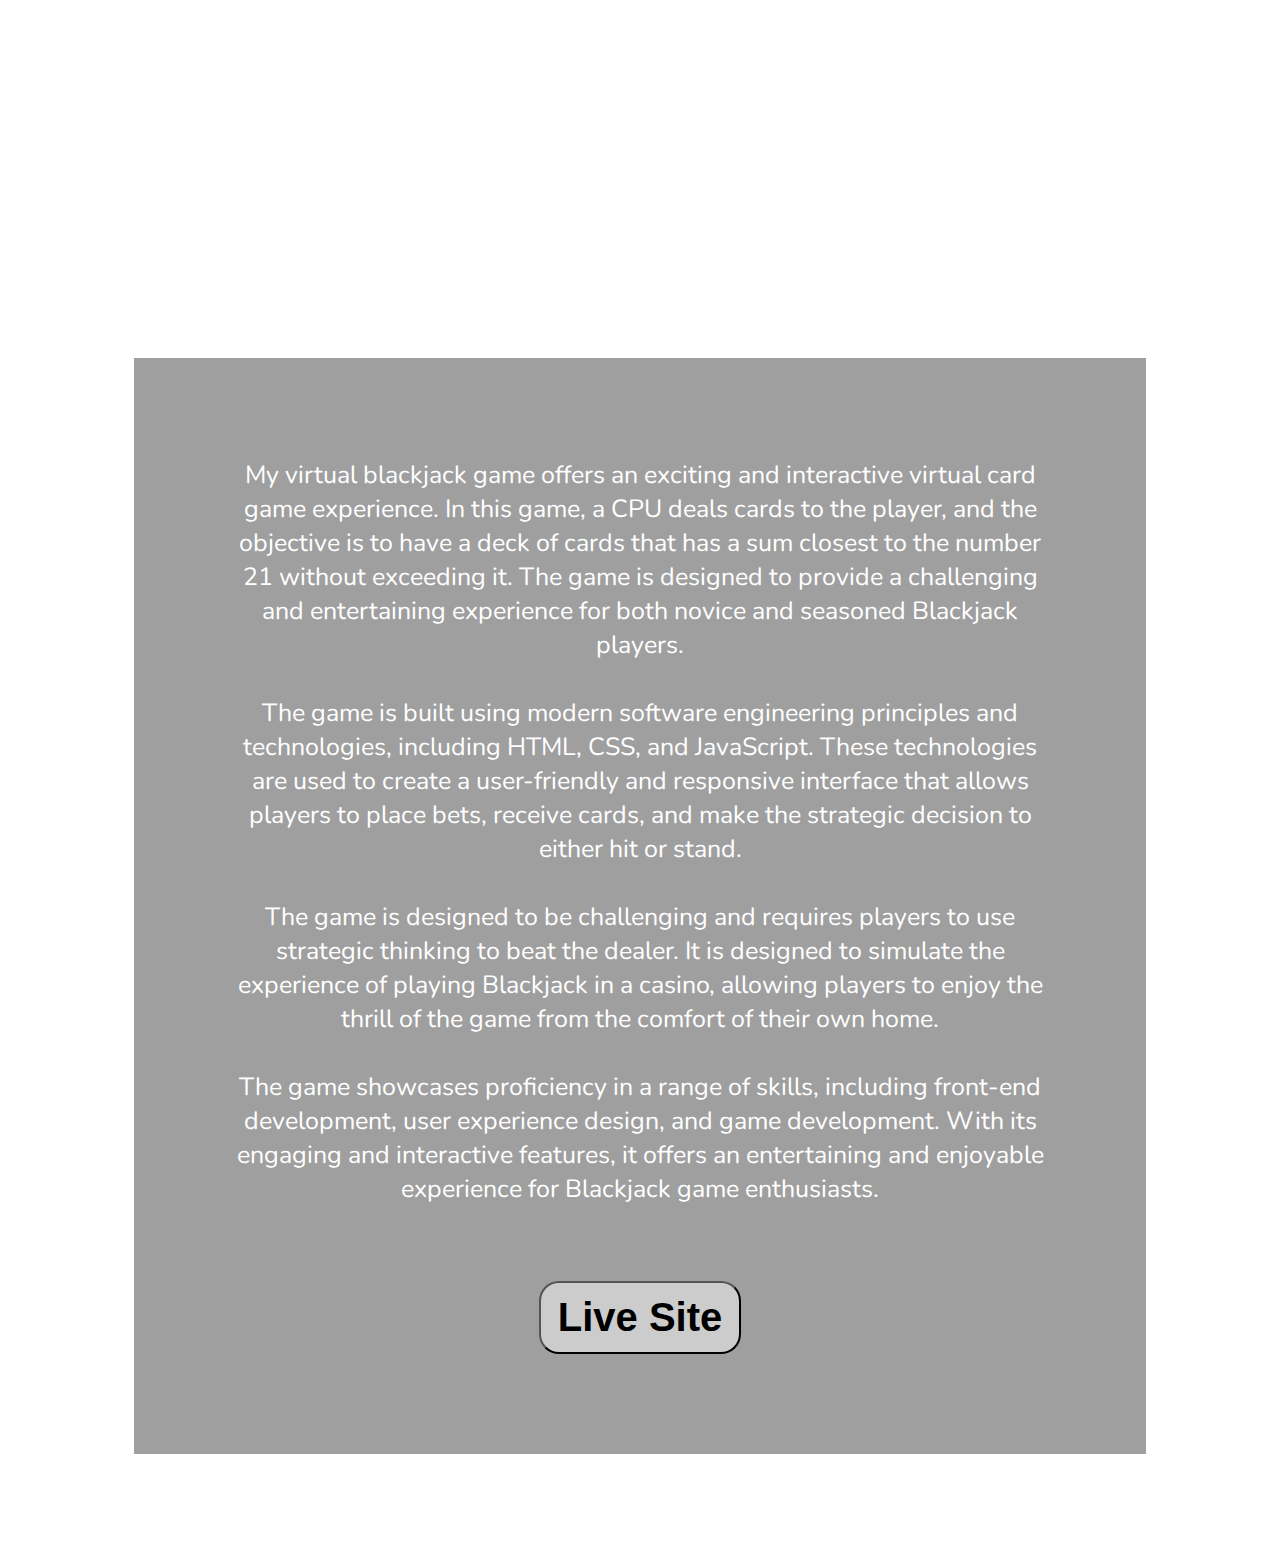
<file: blackjack.html>
<!DOCTYPE html>
<html lang="en">
<head>
    <style>
        /* html{
            background-color: #fef2cf;
            background-image: url("https://us.123rf.com/450wm/tatyvovchek/tatyvovchek2002/tatyvovchek200200029/141851622-outline-black-white-seamless-pattern-with-elements-magic-school-sorting-magical-hat-feather-with.jpg?ver=6");
            background-image: url("https://e7.pngegg.com/pngimages/53/821/png-transparent-harry-potter-seamless-pattern.png");
            background-repeat: no-repeat;
            filter:blur(4px);
        } */
        html {
            background-image: url("https://img.freepik.com/premium-vector/casino-pattern-neonstyle-templates-vector-illustration-doodle-style_414360-320.jpg");
            /* overflow: hidden; */
            margin: 0;
            text-align: left;
            
        }
        #header{
            /* background-color: #fef2cf; */
            /* background-image: url("https://phantom-marca.unidadeditorial.es/f21a9f12a57a63c7ea4ee14e048aca9f/resize/1320/f/jpg/assets/multimedia/imagenes/2023/01/25/16746808818281.jpg"); */
            /* background-image: url("https://images.unsplash.com/photo-1612036782180-6f0b6cd846fe?ixlib=rb-4.0.3&ixid=MnwxMjA3fDB8MHxzZWFyY2h8MXx8bWFydmVsfGVufDB8fDB8fA%3D%3D&w=1000&q=80"); */
            background-size: cover;
            text-decoration: none;
            height:50vh;
            overflow: hidden;
            margin: 0;
            margin-left: 10%;
            margin-right: 10%;
            filter:blur(4px);
        }

        #back{
            display:flex;
            padding: 0px 0px 0px 10%;
        }
        #background-color{
            background-color: rgba(0, 0, 0, 0.376);
            margin: 0px 10% 100px 10%;
        }
        /* #back-arrow{
            height:80px;
            width: 80px;
        } */
        #back-font{
            color:rgb(255, 255, 255);
            font-size: 30px;
            font-family: 'Nunito', sans-serif;
        }
        #link{
            text-decoration: none;
            margin:0;
        }
        #project-title{
            font-family: 'Casino', sans-serif;
            display: grid;
            /* padding-left:10%; */
            padding-top: 50px;
            padding-bottom: 50px;
            font-size: 60px;
            color:rgb(255, 255, 255);
            justify-content: center;
            align-items: center;
        }
        /* body {
        height: 100vh;
        } */
        .hogwarts-p{
            padding: 100px 200px 50px 200px;
            font-size: 30px;
            font-family: 'Nunito', sans-serif;
            text-align: center;
            color:white;
            /* background-color: rgba(0, 0, 0, 0.376); */
            /* margin: 0px 200px 0px 200px; */
        }
        #link-button{
            border-radius: 20px;
            border-color: black;
            background-color: rgb(204, 204, 204);
            margin-bottom: 100px
        }
        #live-site{
            display: grid;
            color:black;
            margin:1px;
            font-size: 40px;
            font-family: 'Casino', sans-serif;
            padding:10px;
        }
        a{
            text-decoration: none;
        }
        #button-display{
            display: grid;
            justify-content: center;
        }

        @media (max-width:1300px){
            .hogwarts-p{
            padding: 100px 10% 50px 10%;
            font-size: 25px;
        }
        }
        @media (max-width:855px){
            #background-color{
            margin: 0px 5% 100px 5%;
        }
        #back{
            padding: 0px 0px 0px 5%;
        }
        }
        @media (max-width: 680px){
            .hogwarts-p{
            font-size: 20px;
        }
        #back-font{
            color:rgb(255, 255, 255);
            font-size: 25px;
            font-family: 'Nunito', sans-serif;
        }
        }
        
    </style>
    <meta charset="UTF-8">
    <meta http-equiv="X-UA-Compatible" content="IE=edge">
    <meta name="viewport" content="width=device-width, initial-scale=1.0">
    <link href="https://fonts.cdnfonts.com/css/casino" rel="stylesheet">
    <link href="https://fonts.googleapis.com/css2?family=Nunito:wght@500&display=swap" rel="stylesheet">
    <title>Blackjack</title>
</head>
<body>
    <div id="back">
        <div>
            <a id="link"href="index.html#projects-font">
                <!-- <img id="back-arrow" src="https://image.pngaaa.com/443/3944443-middle.png"/> -->
                <p id="back-font">BACK</p>
            </a>
        </div>
    </div>
    <!-- <div id="header">
    </div> -->
    <div>
        <h1 id="project-title">BLACKJACK</h1>
        <div id="background-color">
        <p class="hogwarts-p">
            My virtual blackjack game offers an exciting and interactive virtual card game experience. In this game, a CPU deals cards to the player, and the objective is to have a deck of cards that has a sum closest to the number 21 without exceeding it. The game is designed to provide a challenging and entertaining experience for both novice and seasoned Blackjack players.
            <br/>
            <br/>
            The game is built using modern software engineering principles and technologies, including HTML, CSS, and JavaScript. These technologies are used to create a user-friendly and responsive interface that allows players to place bets, receive cards, and make the strategic decision to either hit or stand.
            <br/>
            <br/>
            The game is designed to be challenging and requires players to use strategic thinking to beat the dealer. It is designed to simulate the experience of playing Blackjack in a casino, allowing players to enjoy the thrill of the game from the comfort of their own home.
            <br/>
            <br/>
            The game showcases proficiency in a range of skills, including front-end development, user experience design, and game development. With its engaging and interactive features, it offers an entertaining and enjoyable experience for Blackjack game enthusiasts.
        </p>
        <div id="button-display">
        <button id="link-button">
            <a
              href="https://parallel-holiday.surge.sh/"
              target="_blank"
              rel="noopener noreferrer"
            >
              <h1 id="live-site">Live Site</h1>
            </a>
          </button>
        </div>
    </div>
    </div>
</body>
</html>
</file>
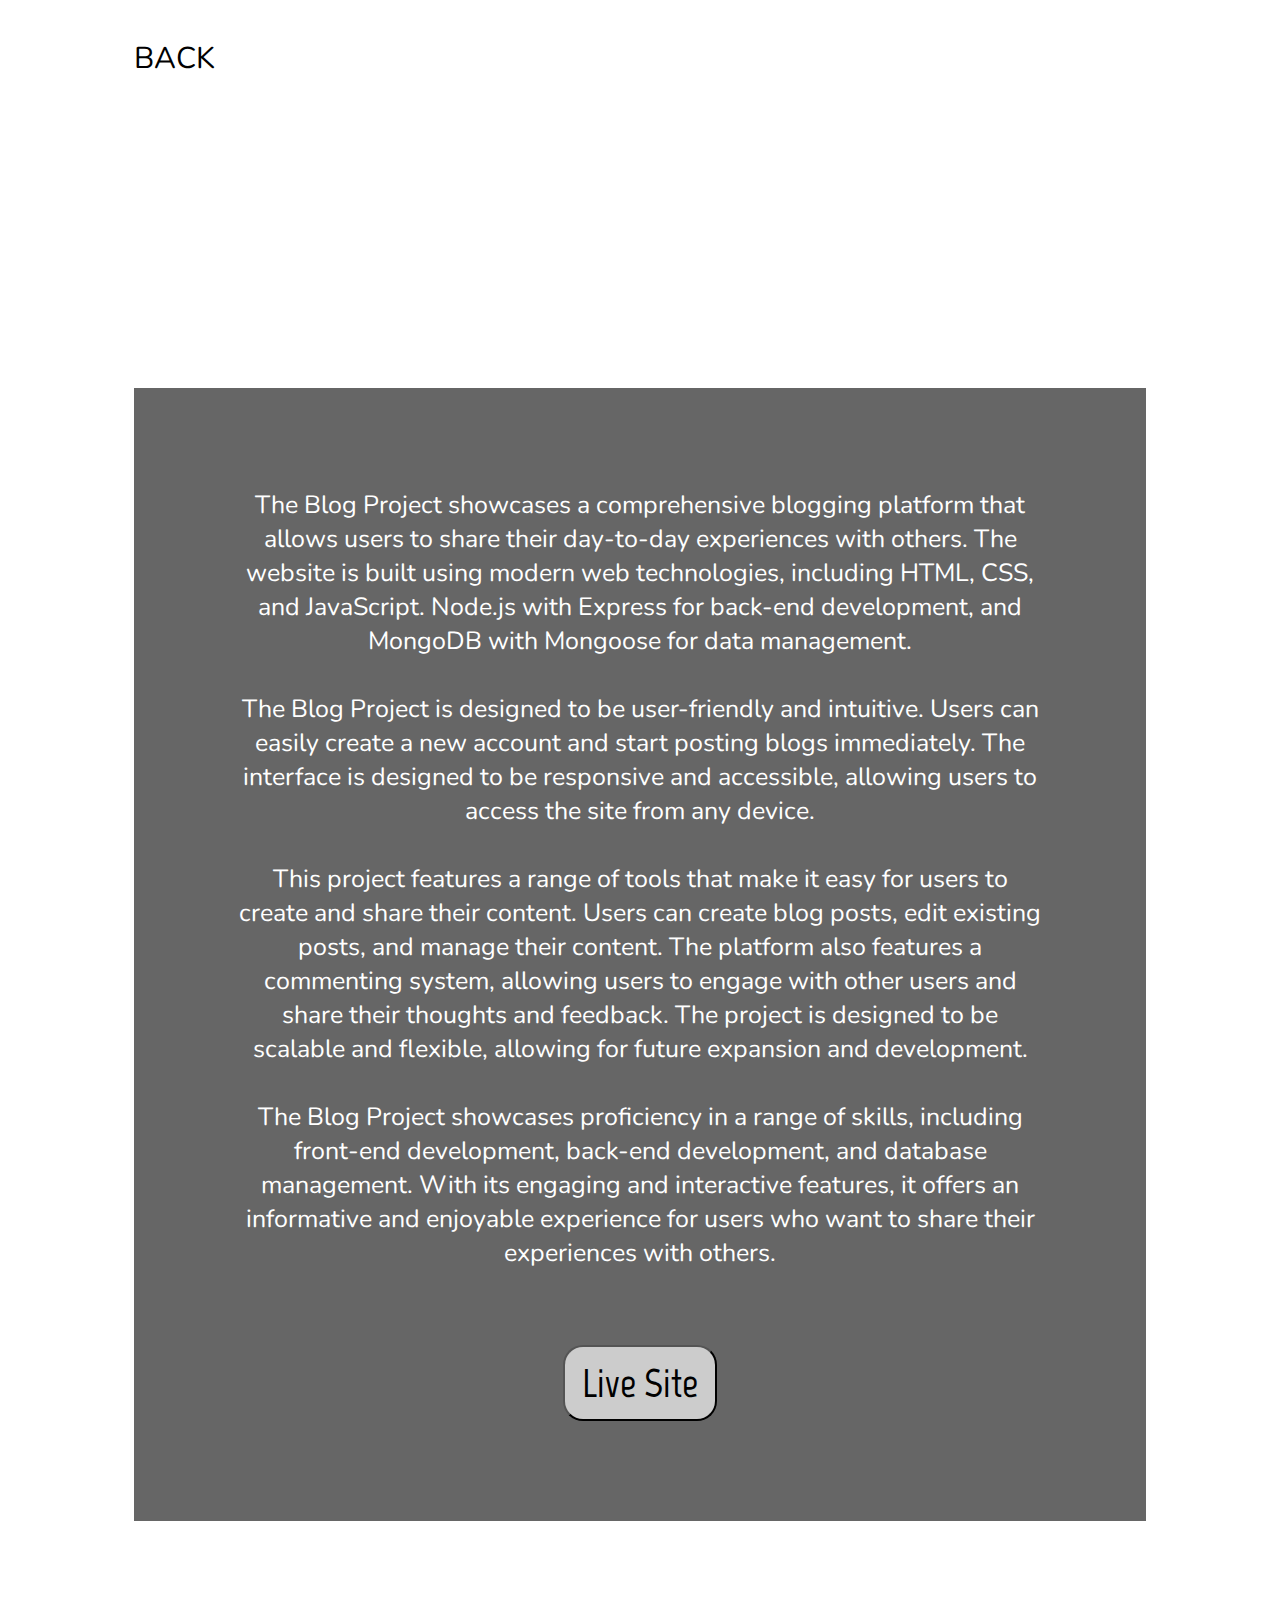
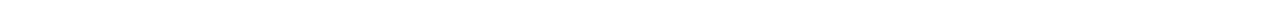
<file: blog.html>
<!DOCTYPE html>
<html lang="en">
<head>
    <style>
        /* html{
            background-color: #fef2cf;
            background-image: url("https://us.123rf.com/450wm/tatyvovchek/tatyvovchek2002/tatyvovchek200200029/141851622-outline-black-white-seamless-pattern-with-elements-magic-school-sorting-magical-hat-feather-with.jpg?ver=6");
            background-image: url("https://e7.pngegg.com/pngimages/53/821/png-transparent-harry-potter-seamless-pattern.png");
            background-repeat: no-repeat;
            filter:blur(4px);
        } */
        html {
            background-image: url("https://pixy.org/src/475/4751044.png");
            /* overflow: hidden; */
            margin: 0;
            text-align: left;
            
        }
        html:before {
            content: "";
            position: absolute;
            width : 100%;
            height: 100%;
            background: inherit;
            z-index: -1;

    /* filter        : blur(5px); */
    /* -moz-filter   : blur(10px);
    -webkit-filter: blur(10px);
    -o-filter     : blur(10px);

    transition        : all 2s linear;
    -moz-transition   : all 2s linear;
    -webkit-transition: all 2s linear;
    -o-transition     : all 2s linear; */
}
        #header{
            /* background-color: #fef2cf; */
            /* background-image: url("https://phantom-marca.unidadeditorial.es/f21a9f12a57a63c7ea4ee14e048aca9f/resize/1320/f/jpg/assets/multimedia/imagenes/2023/01/25/16746808818281.jpg"); */
            /* background-image: url("https://images.unsplash.com/photo-1612036782180-6f0b6cd846fe?ixlib=rb-4.0.3&ixid=MnwxMjA3fDB8MHxzZWFyY2h8MXx8bWFydmVsfGVufDB8fDB8fA%3D%3D&w=1000&q=80"); */
            background-size: cover;
            text-decoration: none;
            height:50vh;
            overflow: hidden;
            margin: 0;
            margin-left: 10%;
            margin-right: 10%;
            filter:blur(4px);
        }

        #back{
            display:flex;
            padding: 0px 0px 0px 10%;
        }
        #background-color{
            background-color: rgba(0, 0, 0, 0.6);
            margin: 0px 10% 100px 10%;
        }
        /* #back-arrow{
            height:80px;
            width: 80px;
        } */
        #back-font{
            color:rgb(0, 0, 0);
            font-size: 30px;
            font-family: 'Nunito', sans-serif;
        }
        #link{
            text-decoration: none;
            margin:0;
        }
        #project-title{
            font-family: 'Marvel';
            display: grid;
            /* padding-left:10%; */
            padding-top: 50px;
            padding-bottom: 50px;
            font-size: 70px;
            color:rgb(255, 255, 255);
            justify-content: center;
            align-items: center;
        }
        /* body {
        height: 100vh;
        } */
        .hogwarts-p{
            padding: 100px 200px 50px 200px;
            font-size: 30px;
            font-family: 'Nunito', sans-serif;
            text-align: center;
            color:white;
            /* background-color: rgba(0, 0, 0, 0.376); */
            /* margin: 0px 200px 0px 200px; */
        }
        #link-button{
            border-radius: 20px;
            border-color: black;
            background-color: rgb(204, 204, 204);
            margin-bottom: 100px
        }
        #live-site{
            display: grid;
            color:black;
            margin:1px;
            font-size: 40px;
            font-family: 'Marvel';
            padding:10px
        }
        a{
            text-decoration: none;
        }
        #button-display{
            display: grid;
            justify-content: center;
        }

        @media (max-width:1300px){
            .hogwarts-p{
            padding: 100px 10% 50px 10%;
            font-size: 25px;
        }
        }
        @media (max-width:855px){
            #background-color{
            margin: 0px 5% 100px 5%;
        }
        #back{
            padding: 0px 0px 0px 5%;
        }
        }
        @media (max-width: 680px){
            .hogwarts-p{
            font-size: 20px;
        }
        #back-font{
            color:rgb(255, 255, 255);
            font-size: 25px;
            font-family: 'Nunito', sans-serif;
        }
        }
        
    </style>
    <meta charset="UTF-8">
    <meta http-equiv="X-UA-Compatible" content="IE=edge">
    <meta name="viewport" content="width=device-width, initial-scale=1.0">
    <link rel="stylesheet" type="text/css" href="//fonts.googleapis.com/css?family=Marvel" />
    <link href="https://fonts.googleapis.com/css2?family=Nunito:wght@500&display=swap" rel="stylesheet">
    <title>Blog</title>
</head>
<body>
    <div id="back">
        <div>
            <a id="link"href="index.html#projects-font">
                <!-- <img id="back-arrow" src="https://image.pngaaa.com/443/3944443-middle.png"/> -->
                <p id="back-font">BACK</p>
            </a>
        </div>
    </div>
    <!-- <div id="header">
    </div> -->
    <div>
        <h1 id="project-title">BLOG</h1>
        <div id="background-color">
        <p class="hogwarts-p">
            The Blog Project showcases a comprehensive blogging platform that allows users to share their day-to-day experiences with others. The website is built using modern web technologies, including HTML, CSS, and JavaScript. Node.js with Express for back-end development, and MongoDB with Mongoose for data management.
            <br/>
            <br/>
            The Blog Project is designed to be user-friendly and intuitive. Users can easily create a new account and start posting blogs immediately. The interface is designed to be responsive and accessible, allowing users to access the site from any device.
            <br/>
            <br/>
            This project features a range of tools that make it easy for users to create and share their content. Users can create blog posts, edit existing posts, and manage their content. The platform also features a commenting system, allowing users to engage with other users and share their thoughts and feedback. The project is designed to be scalable and flexible, allowing for future expansion and development.
            <br/>
            <br/>
            The Blog Project showcases proficiency in a range of skills, including front-end development, back-end development, and database management. With its engaging and interactive features, it offers an informative and enjoyable experience for users who want to share their experiences with others.
        </p>
        <div id="button-display">
        <button id="link-button">
            <a
              href="https://still-wave-91765.herokuapp.com"
              target="_blank"
              rel="noopener noreferrer"
            >
              <h1 id="live-site">Live Site</h1>
            </a>
          </button>
        </div>
    </div>
    </div>
</body>
</html>
</file>
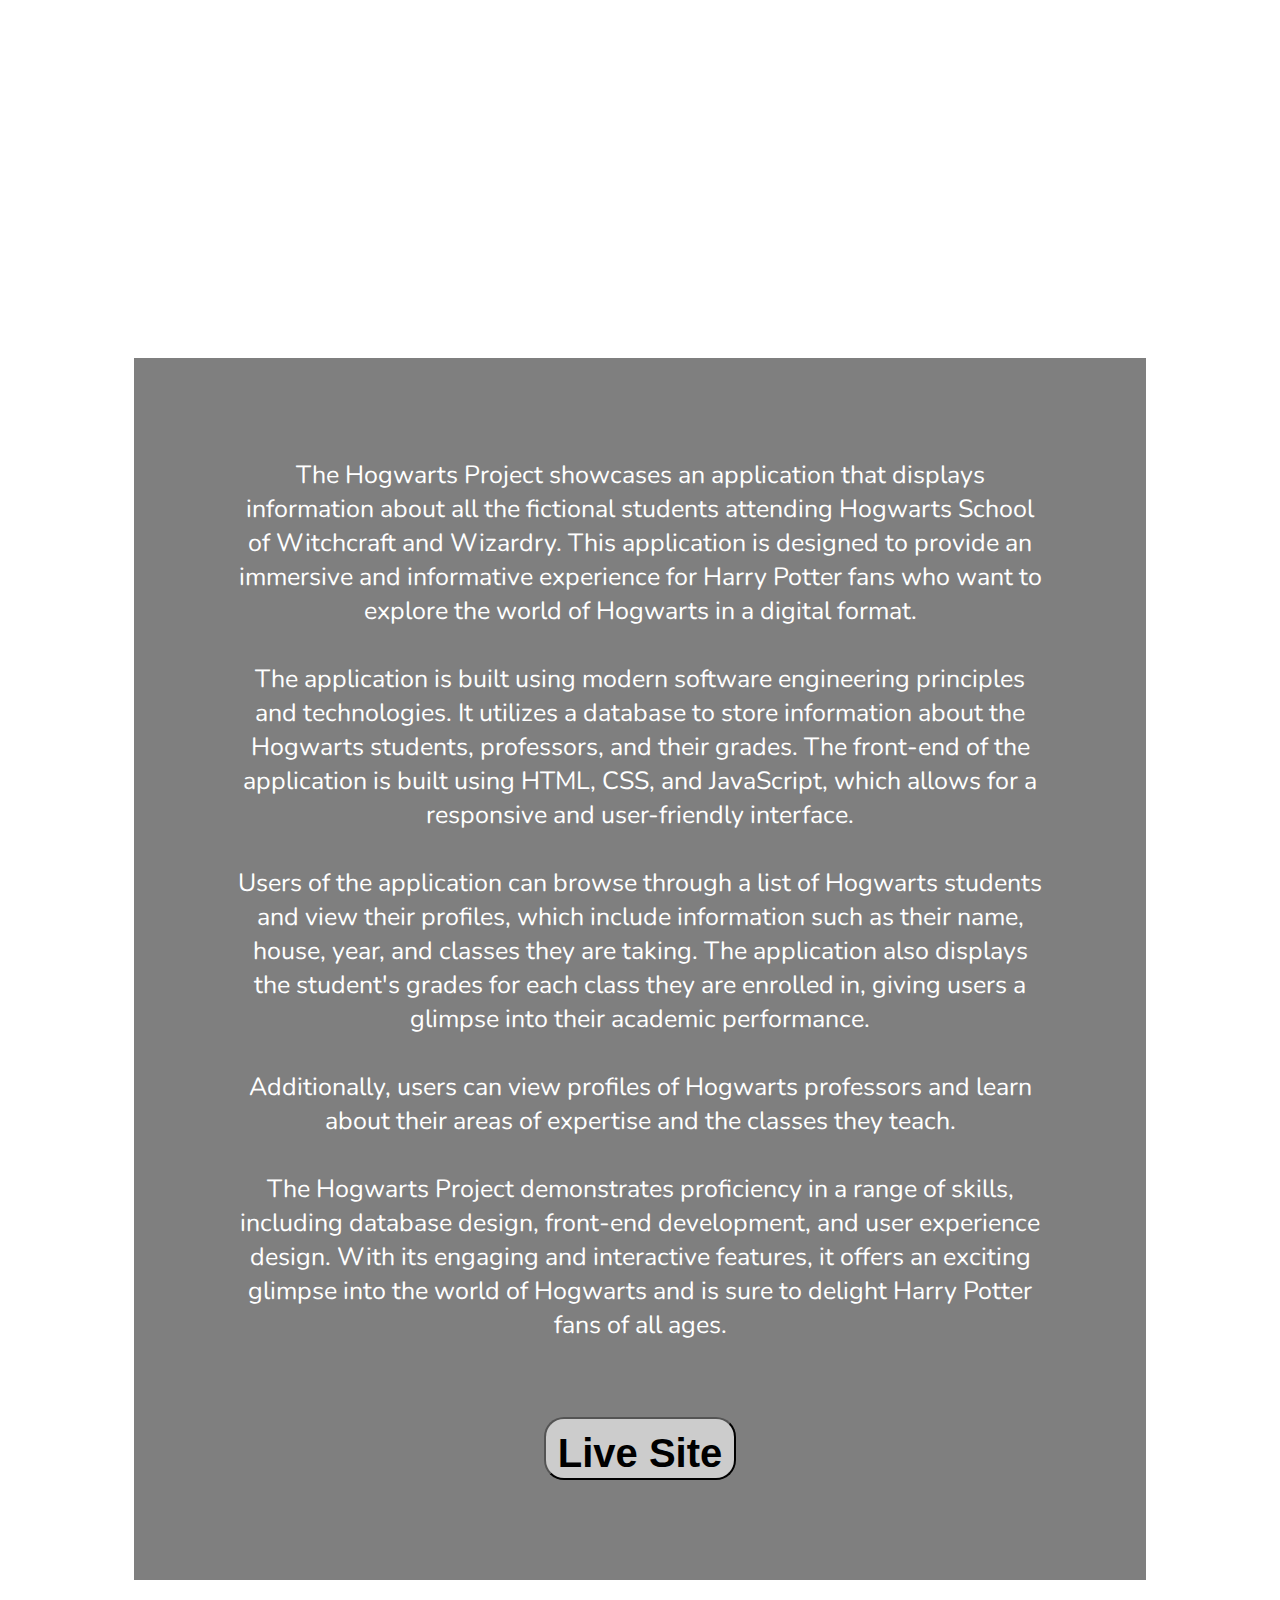
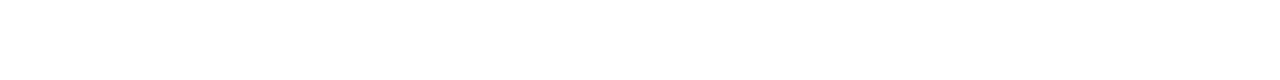
<file: hogwarts.html>
<!DOCTYPE html>
<html lang="en">
<head>
    <style>
        /* html{
            background-color: #fef2cf;
            background-image: url("https://us.123rf.com/450wm/tatyvovchek/tatyvovchek2002/tatyvovchek200200029/141851622-outline-black-white-seamless-pattern-with-elements-magic-school-sorting-magical-hat-feather-with.jpg?ver=6");
            background-image: url("https://e7.pngegg.com/pngimages/53/821/png-transparent-harry-potter-seamless-pattern.png");
            background-repeat: no-repeat;
            filter:blur(4px);
        } */
        html {
            background-image: url("https://media.istockphoto.com/id/1297203890/vector/seamless-pattern-with-cute-flying-owls-and-hand-drawn-decorative-elements.jpg?s=612x612&w=0&k=20&c=XVbQw9pvDlbP1HMSqePWwTj1mkyS3B5qKtppBrw9oos=");
            /* overflow: hidden; */
            margin: 0;
            text-align: left;
            
        }
        html:before {
            content: "";
            position: absolute;
            width : 100%;
            height: 100%;
            background: inherit;
            z-index: -1;

    /* filter        : blur(5px); */
    /* -moz-filter   : blur(10px);
    -webkit-filter: blur(10px);
    -o-filter     : blur(10px);

    transition        : all 2s linear;
    -moz-transition   : all 2s linear;
    -webkit-transition: all 2s linear;
    -o-transition     : all 2s linear; */
}
        #header{
            /* background-color: #fef2cf; */
            /* background-image: url("https://phantom-marca.unidadeditorial.es/f21a9f12a57a63c7ea4ee14e048aca9f/resize/1320/f/jpg/assets/multimedia/imagenes/2023/01/25/16746808818281.jpg"); */
            /* background-image: url("https://images.unsplash.com/photo-1612036782180-6f0b6cd846fe?ixlib=rb-4.0.3&ixid=MnwxMjA3fDB8MHxzZWFyY2h8MXx8bWFydmVsfGVufDB8fDB8fA%3D%3D&w=1000&q=80"); */
            background-size: cover;
            text-decoration: none;
            height:50vh;
            overflow: hidden;
            margin: 0;
            margin-left: 10%;
            margin-right: 10%;
            filter:blur(4px);
        }

        #back{
            display:flex;
            padding: 0px 0px 0px 10%;
        }
        #background-color{
            background-color: rgba(0, 0, 0, 0.5);
            margin: 0px 10% 100px 10%;
        }
        /* #back-arrow{
            height:80px;
            width: 80px;
        } */
        #back-font{
            color:rgb(255, 255, 255);
            font-size: 30px;
            font-family: 'Nunito', sans-serif;
        }
        #link{
            text-decoration: none;
            margin:0;
        }
        #project-title{
            font-family: 'Harry Potter', sans-serif;
            display: grid;
            /* padding-left:10%; */
            padding-top: 50px;
            padding-bottom: 50px;
            font-size: 60px;
            color:rgb(255, 255, 255);
            justify-content: center;
            align-items: center;
        }
        body {
        /* height: 100vh; */
        }
        .hogwarts-p{
            padding: 100px 18% 50px 18%;
            font-size: 30px;
            font-family: 'Nunito', sans-serif;
            text-align: center;
            color:white;
            /* background-color: rgba(0, 0, 0, 0.376); */
            /* margin: 0px 200px 0px 200px; */
        }
        #link-button{
            border-radius: 20px;
            border-color: black;
            background-color: rgb(204, 204, 204);
            margin-bottom: 100px
        }
        #live-site{
            display: grid;
            color:black;
            margin:1px;
            font-size: 40px;
            /* font-family: 'Nunito', sans-serif; */
            font-family: 'Harry Potter', sans-serif;
            padding: 10px 5px 0px 5px;
        }
        a{
            text-decoration: none;
        }
        #button-display{
            display: grid;
            justify-content: center;
        }


        @media (max-width:1300px){
            .hogwarts-p{
            padding: 100px 10% 50px 10%;
            font-size: 25px;
        }
        }
        @media (max-width:855px){
            #background-color{
            margin: 0px 5% 100px 5%;
        }
        #back{
            padding: 0px 0px 0px 5%;
        }
        }
        @media (max-width: 680px){
            .hogwarts-p{
            font-size: 20px;
        }
        #back-font{
            color:rgb(255, 255, 255);
            font-size: 25px;
            font-family: 'Nunito', sans-serif;
        }
        }


    </style>
    <meta charset="UTF-8">
    <meta http-equiv="X-UA-Compatible" content="IE=edge">
    <meta name="viewport" content="width=device-width, initial-scale=1.0">
    <link href="https://fonts.cdnfonts.com/css/harry-potter" rel="stylesheet">
    <link href="https://fonts.googleapis.com/css2?family=Nunito:wght@500&display=swap" rel="stylesheet">
    <title>Hogwarts</title>
</head>
<body>
    <div id="back">
        <div>
            <a id="link"href="index.html#projects-font">
                <!-- <img id="back-arrow" src="https://image.pngaaa.com/443/3944443-middle.png"/> -->
                <p id="back-font">BACK</p>
            </a>
        </div>
    </div>
    <!-- <div id="header">
    </div> -->
    <div>
        <h1 id="project-title">HOGWARTS</h1>
        <div id="background-color">
        <p class="hogwarts-p">
            The Hogwarts Project showcases an application that displays information about all the fictional students attending Hogwarts School of Witchcraft and Wizardry. This application is designed to provide an immersive and informative experience for Harry Potter fans who want to explore the world of Hogwarts in a digital format.
            <br/>
            <br/>
            The application is built using modern software engineering principles and technologies. It utilizes a database to store information about the Hogwarts students, professors, and their grades. The front-end of the application is built using HTML, CSS, and JavaScript, which allows for a responsive and user-friendly interface.
            <br/>
            <br/>
            Users of the application can browse through a list of Hogwarts students and view their profiles, which include information such as their name, house, year, and classes they are taking. The application also displays the student's grades for each class they are enrolled in, giving users a glimpse into their academic performance.
            <br/>
            <br/>
            Additionally, users can view profiles of Hogwarts professors and learn about their areas of expertise and the classes they teach.
            <br/>
            <br/>
            The Hogwarts Project demonstrates proficiency in a range of skills, including database design, front-end development, and user experience design. With its engaging and interactive features, it offers an exciting glimpse into the world of Hogwarts and is sure to delight Harry Potter fans of all ages.
        </p>
        <div id="button-display">
        <button id="link-button">
            <a
              href="https://salty-taiga-60643.herokuapp.com/"
              target="_blank"
              rel="noopener noreferrer"
            >
              <h1 id="live-site">Live Site</h1>
            </a>
          </button>
        </div>
    </div>
    </div>
</body>
</html>
</file>
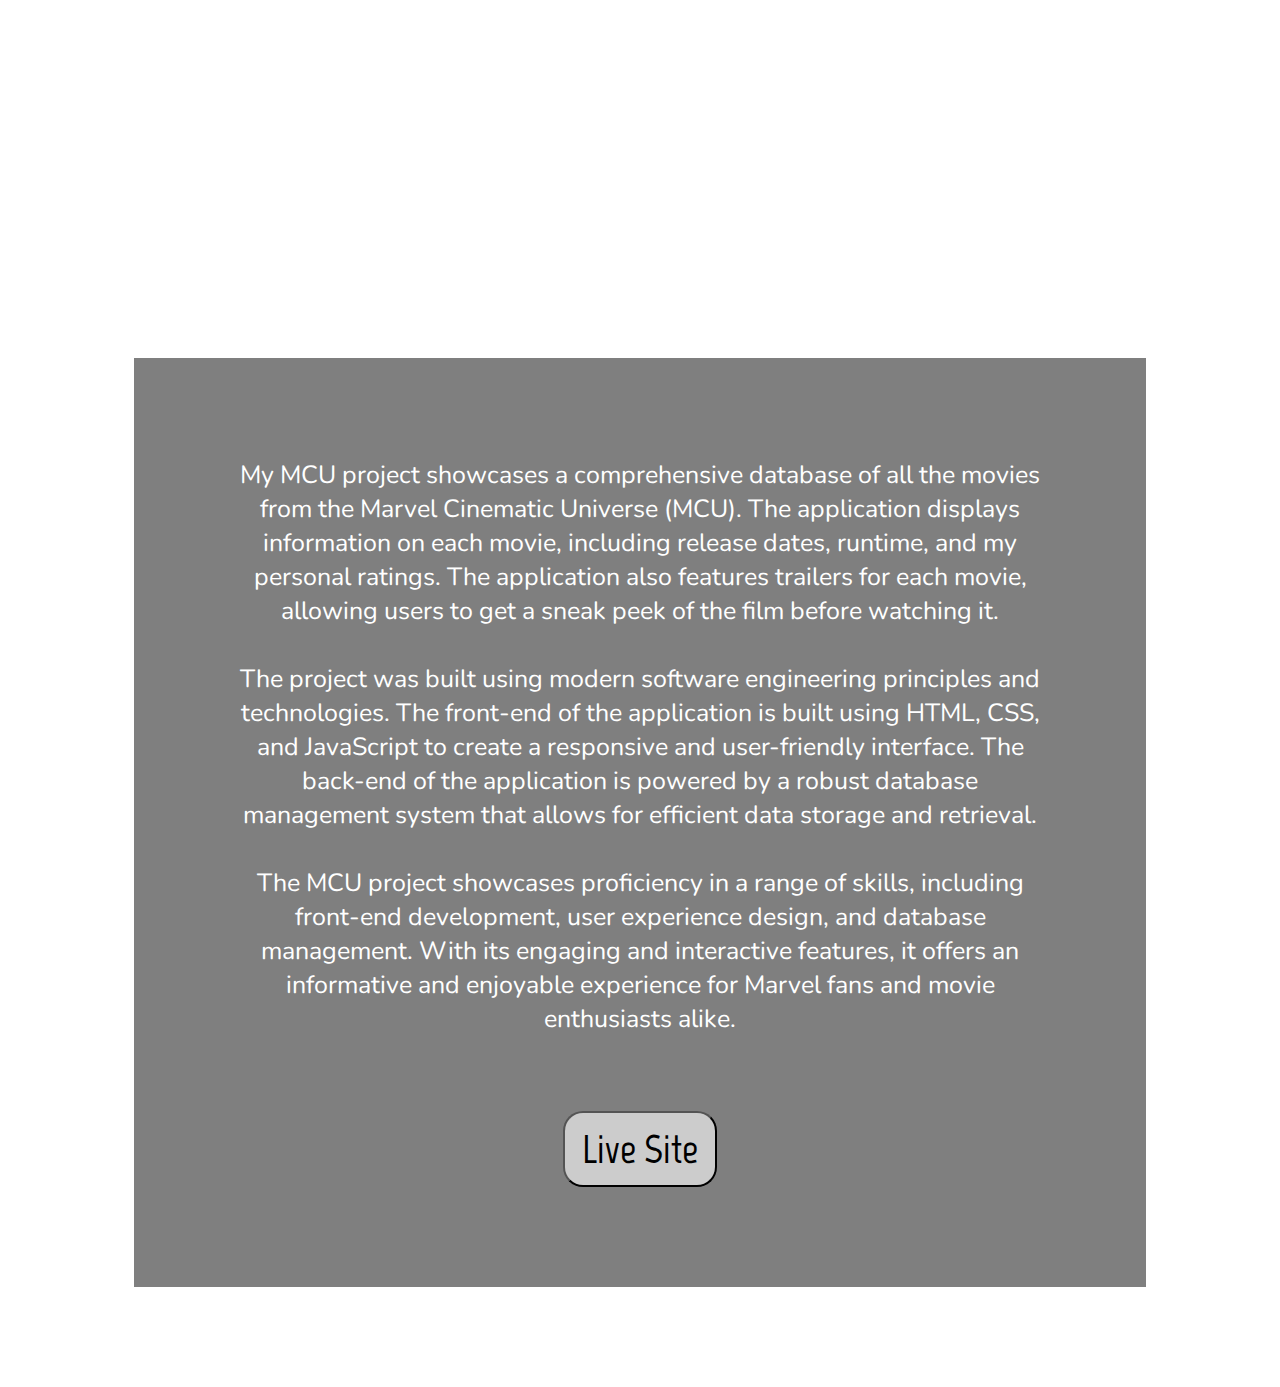
<file: marvel.html>
<!DOCTYPE html>
<html lang="en">
<head>
    <style>
        /* html{
            background-color: #fef2cf;
            background-image: url("https://us.123rf.com/450wm/tatyvovchek/tatyvovchek2002/tatyvovchek200200029/141851622-outline-black-white-seamless-pattern-with-elements-magic-school-sorting-magical-hat-feather-with.jpg?ver=6");
            background-image: url("https://e7.pngegg.com/pngimages/53/821/png-transparent-harry-potter-seamless-pattern.png");
            background-repeat: no-repeat;
            filter:blur(4px);
        } */
        html {
            background-image: url("https://www.svgbackgrounds.com/wp-content/uploads/2021/05/protruding-squares-orange-background.png");
            /* overflow: hidden; */
            margin: 0;
            text-align: left;
            
        }
        html:before {
            content: "";
            position: absolute;
            width : 100%;
            height: 100%;
            background: inherit;
            z-index: -1;

    /* filter        : blur(5px); */
    /* -moz-filter   : blur(10px);
    -webkit-filter: blur(10px);
    -o-filter     : blur(10px);

    transition        : all 2s linear;
    -moz-transition   : all 2s linear;
    -webkit-transition: all 2s linear;
    -o-transition     : all 2s linear; */
}
        #header{
            /* background-color: #fef2cf; */
            /* background-image: url("https://phantom-marca.unidadeditorial.es/f21a9f12a57a63c7ea4ee14e048aca9f/resize/1320/f/jpg/assets/multimedia/imagenes/2023/01/25/16746808818281.jpg"); */
            /* background-image: url("https://images.unsplash.com/photo-1612036782180-6f0b6cd846fe?ixlib=rb-4.0.3&ixid=MnwxMjA3fDB8MHxzZWFyY2h8MXx8bWFydmVsfGVufDB8fDB8fA%3D%3D&w=1000&q=80"); */
            background-size: cover;
            text-decoration: none;
            height:50vh;
            overflow: hidden;
            margin: 0;
            margin-left: 10%;
            margin-right: 10%;
            filter:blur(4px);
        }

        #back{
            display:flex;
            padding: 0px 0px 0px 10%;
        }
        #background-color{
            background-color: rgba(0, 0, 0, 0.5);
            margin: 0px 10% 100px 10%;
        }
        /* #back-arrow{
            height:80px;
            width: 80px;
        } */
        #back-font{
            color:rgb(255, 255, 255);
            font-size: 30px;
            font-family: 'Nunito', sans-serif;
        }
        #link{
            text-decoration: none;
            margin:0;
        }
        #project-title{
            font-family: 'Marvel';
            display: grid;
            /* padding-left:10%; */
            padding-top: 20px;
            padding-bottom: 50px;
            font-size: 70px;
            color:rgb(255, 255, 255);
            justify-content: center;
            align-items: center;
        }
        /* body {
        height: 100vh;
        } */
        .hogwarts-p{
            padding: 100px 200px 50px 200px;
            font-size: 30px;
            font-family: 'Nunito', sans-serif;
            text-align: center;
            color:white;
            /* background-color: rgba(0, 0, 0, 0.376); */
            /* margin: 0px 200px 0px 200px; */
        }
        #link-button{
            border-radius: 20px;
            border-color: black;
            background-color: rgb(204, 204, 204);
            margin-bottom: 100px
        }
        #live-site{
            display: grid;
            color:black;
            margin:1px;
            font-size: 40px;
            font-family: 'Marvel';
            padding:10px
        }
        a{
            text-decoration: none;
        }
        #button-display{
            display: grid;
            justify-content: center;
        }

        @media (max-width:1300px){
            .hogwarts-p{
            padding: 100px 10% 50px 10%;
            font-size: 25px;
        }
        }
        @media (max-width:855px){
            #background-color{
            margin: 0px 5% 100px 5%;
        }
        #back{
            padding: 0px 0px 0px 5%;
        }
        }
        @media (max-width: 680px){
            .hogwarts-p{
            font-size: 20px;
        }
        #back-font{
            color:rgb(255, 255, 255);
            font-size: 25px;
            font-family: 'Nunito', sans-serif;
        }
        }
        
    </style>
    <meta charset="UTF-8">
    <meta http-equiv="X-UA-Compatible" content="IE=edge">
    <meta name="viewport" content="width=device-width, initial-scale=1.0">
    <link rel="stylesheet" type="text/css" href="//fonts.googleapis.com/css?family=Marvel" />
    <link href="https://fonts.googleapis.com/css2?family=Nunito:wght@500&display=swap" rel="stylesheet">
    <title>Marvel</title>
</head>
<body>
    <div id="back">
        <div>
            <a id="link"href="index.html#projects-font">
                <!-- <img id="back-arrow" src="https://image.pngaaa.com/443/3944443-middle.png"/> -->
                <p id="back-font">BACK</p>
            </a>
        </div>
    </div>
    <!-- <div id="header">
    </div> -->
    <div>
        <h1 id="project-title">Marvel</h1>
        <div id="background-color">
        <p class="hogwarts-p">
            My MCU project showcases a comprehensive database of all the movies from the Marvel Cinematic Universe (MCU). The application displays information on each movie, including release dates, runtime, and my personal ratings. The application also features trailers for each movie, allowing users to get a sneak peek of the film before watching it.
            <br/>
            <br/>
            The project was built using modern software engineering principles and technologies. The front-end of the application is built using HTML, CSS, and JavaScript to create a responsive and user-friendly interface. The back-end of the application is powered by a robust database management system that allows for efficient data storage and retrieval.
            <br/>
            <br/>
            The MCU project showcases proficiency in a range of skills, including front-end development, user experience design, and database management. With its engaging and interactive features, it offers an informative and enjoyable experience for Marvel fans and movie enthusiasts alike.
        </p>
        <div id="button-display">
        <button id="link-button">
            <a
              href="https://mcu.herokuapp.com/"
              target="_blank"
              rel="noopener noreferrer"
            >
              <h1 id="live-site">Live Site</h1>
            </a>
          </button>
        </div>
    </div>
    </div>
</body>
</html>
</file>
